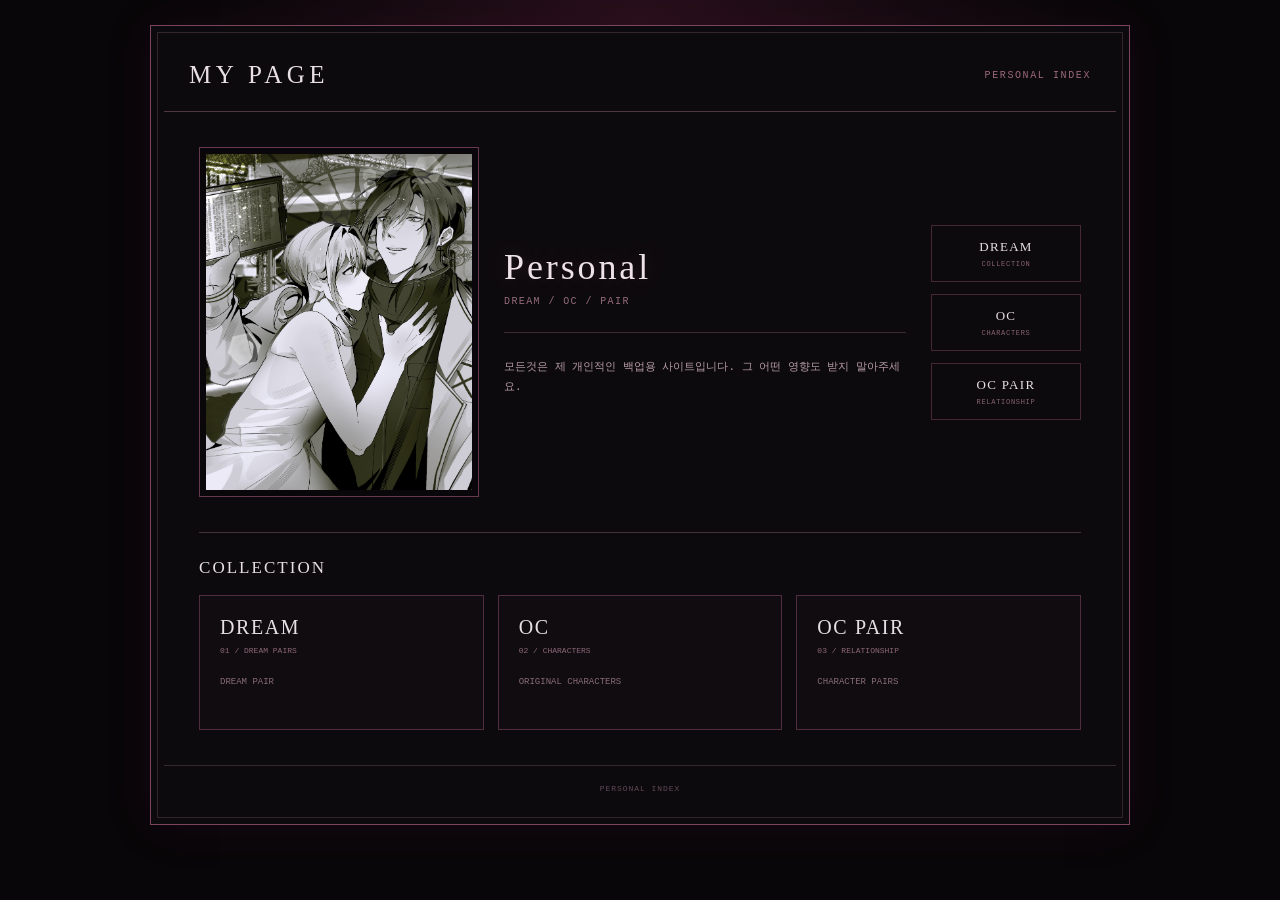
<file: index.html>
<!DOCTYPE html>
<html lang="ko">
<head>
<meta charset="UTF-8">
<meta name="viewport" content="width=device-width, initial-scale=1.0">

<title>MY PAGE</title>

<style>

* {
    box-sizing: border-box;
    margin: 0;
    padding: 0;
}

html {
    background: #080608;
}

body {
    min-height: 100vh;

    background:
        radial-gradient(
            circle at 50% 0%,
            rgba(116, 37, 72, 0.28),
            transparent 38%
        ),
        #080608;

    color: #e8dfe4;

    padding: 25px 15px;

    font-family:
        Georgia,
        "Times New Roman",
        serif;
}

a {
    color: inherit;
    text-decoration: none;
}


/* =================================
   전체
================================= */

.page {
    width: min(980px, 100%);
    margin: auto;

    position: relative;

    padding: 13px;

    background: #0d0a0d;

    border:
        1px solid
        rgba(217, 119, 157, 0.55);

    box-shadow:
        0 0 45px
        rgba(125, 28, 70, 0.12);
}

.page::before {
    content: "";

    position: absolute;

    inset: 6px;

    border:
        1px solid
        rgba(226, 158, 184, 0.18);

    pointer-events: none;
}


/* =================================
   HEADER
================================= */

.top {
    display: flex;

    justify-content: space-between;
    align-items: center;

    padding: 22px 25px;

    border-bottom:
        1px solid
        rgba(226, 158, 184, 0.3);
}

.logo {
    font-size: 25px;

    font-weight: normal;

    letter-spacing: 0.18em;
}

.type {
    font-family:
        "Courier New",
        Courier,
        monospace;

    font-size: 10px;

    letter-spacing: 0.16em;

    color: #9c687c;
}


/* =================================
   메인
================================= */

.main {

    display: grid;

    grid-template-columns:
        280px 1fr 150px;

    gap: 20px;

    padding: 35px;
}


/* =================================
   이미지
================================= */

.main-image {

    height: 350px;

    padding: 6px;

    border:
        1px solid
        rgba(217, 119, 157, 0.45);

    background: #090709;
}

.main-image img {

    width: 100%;
    height: 100%;

    display: block;

    object-fit: cover;

    filter: none;
}


/* =================================
   PROFILE
================================= */

.profile {

    display: flex;

    flex-direction: column;

    justify-content: center;

    padding: 10px 5px;
}

.profile-name {

    font-size: 36px;

    font-weight: normal;

    letter-spacing: 0.08em;

    color: #eee2e7;

    text-shadow:
        0 0 18px
        rgba(217, 119, 157, 0.2);
}

.profile-sub {

    margin-top: 8px;

    font-family:
        "Courier New",
        Courier,
        monospace;

    font-size: 10px;

    letter-spacing: 0.14em;

    color: #956b7b;
}

.profile-line {

    width: 100%;

    height: 1px;

    margin: 25px 0;

    background:
        rgba(226, 158, 184, 0.22);
}

.profile-text {

    font-family:
        "Courier New",
        Courier,
        monospace;

    font-size: 11px;

    line-height: 1.8;

    color: #b79ca7;
}


/* =================================
   NAV
================================= */

.nav {

    display: flex;

    flex-direction: column;

    justify-content: center;

    gap: 12px;
}

.nav a {

    padding:
        13px 10px;

    border:
        1px solid
        rgba(217, 119, 157, 0.28);

    text-align: center;

    transition:
        0.25s ease;
}

.nav a:hover {

    border-color:
        rgba(238, 150, 183, 0.7);

    background:
        rgba(128, 35, 70, 0.12);

    box-shadow:
        0 0 18px
        rgba(160, 43, 91, 0.16);
}

.nav-title {

    display: block;

    font-size: 13px;

    letter-spacing: 0.1em;
}

.nav-small {

    display: block;

    margin-top: 5px;

    font-family:
        "Courier New",
        Courier,
        monospace;

    font-size: 7px;

    letter-spacing: 0.1em;

    color: #86616f;
}


/* =================================
   COLLECTION
================================= */

.collection {

    margin:
        0 35px 35px;

    padding-top: 25px;

    border-top:
        1px solid
        rgba(226, 158, 184, 0.25);
}

.collection-title {

    margin-bottom: 17px;

    font-size: 17px;

    font-weight: normal;

    letter-spacing: 0.12em;
}

.collection-grid {

    display: grid;

    grid-template-columns:
        repeat(3, 1fr);

    gap: 14px;
}

.category {

    min-height: 135px;

    padding: 20px;

    border:
        1px solid
        rgba(217, 119, 157, 0.32);

    background: #100c10;

    transition:
        0.25s ease;
}

.category:hover {

    transform: translateY(-3px);

    border-color:
        rgba(238, 150, 183, 0.72);

    box-shadow:
        0 0 25px
        rgba(160, 43, 91, 0.18);
}

.category h2 {

    font-size: 20px;

    font-weight: normal;

    letter-spacing: 0.08em;
}

.category small {

    display: block;

    margin-top: 7px;

    font-family:
        "Courier New",
        Courier,
        monospace;

    font-size: 8px;

    color: #8e6877;
}

.category p {

    margin-top: 20px;

    font-family:
        "Courier New",
        Courier,
        monospace;

    font-size: 9px;

    line-height: 1.6;

    color: #896c77;
}


/* =================================
   FOOTER
================================= */

.footer {

    padding:
        18px 25px;

    border-top:
        1px solid
        rgba(226, 158, 184, 0.2);

    text-align: center;

    font-family:
        "Courier New",
        Courier,
        monospace;

    font-size: 8px;

    letter-spacing: 0.12em;

    color: #624955;
}


/* =================================
   모바일
================================= */

@media (max-width: 750px) {

    body {
        padding: 12px 8px;
    }

    .top {
        padding: 18px;
    }

    .logo {
        font-size: 19px;
    }

    .type {
        font-size: 8px;
    }

    .main {

        grid-template-columns: 1fr;

        padding: 25px 15px;

    }

    .main-image {

        height: 380px;
    }

    .profile {
        padding: 10px;
    }

    .nav {

        display: grid;

        grid-template-columns:
            repeat(3, 1fr);
    }

    .collection {

        margin:
            0 15px 25px;
    }

    .collection-grid {

        grid-template-columns:
            1fr;
    }
}

</style>
</head>


<body>

<div class="page">


    <!-- HEADER -->

    <header class="top">

        <a href="index.html" class="logo">
            MY PAGE
        </a>

        <div class="type">
            PERSONAL INDEX
        </div>

    </header>



    <!-- MAIN -->

    <main class="main">


        <!-- IMAGE -->

        <div class="main-image">

            <img
                src="main.JPG"
                alt="main image"
            >

        </div>



        <!-- PROFILE -->

        <section class="profile">

            <h1 class="profile-name">
                Personal
            </h1>

            <div class="profile-sub">
                DREAM / OC / PAIR
            </div>

            <div class="profile-line"></div>

            <p class="profile-text">
               모든것은 제 개인적인 백업용 사이트입니다.
               그 어떤 영향도 받지 말아주세요.
            </p>

        </section>



        <!-- NAV -->

        <nav class="nav">

            <a href="dream.html">

                <span class="nav-title">
                    DREAM
                </span>

                <span class="nav-small">
                    COLLECTION
                </span>

            </a>


            <a href="oc.html">

                <span class="nav-title">
                    OC
                </span>

                <span class="nav-small">
                    CHARACTERS
                </span>

            </a>


            <a href="pair.html">

                <span class="nav-title">
                    OC PAIR
                </span>

                <span class="nav-small">
                    RELATIONSHIP
                </span>

            </a>

        </nav>

    </main>



    <!-- COLLECTION -->

    <section class="collection">

        <h2 class="collection-title">
            COLLECTION
        </h2>


        <div class="collection-grid">


            <!-- DREAM -->

            <a
                href="dream.html"
                class="category"
            >

                <h2>
                    DREAM
                </h2>

                <small>
                    01 / DREAM PAIRS
                </small>

                <p>
                    DREAM PAIR
                </p>

            </a>



            <!-- OC -->

            <a
                href="oc.html"
                class="category"
            >

                <h2>
                    OC
                </h2>

                <small>
                    02 / CHARACTERS
                </small>

                <p>
                    ORIGINAL CHARACTERS
                </p>

            </a>



            <!-- OC PAIR -->

            <a
                href="pair.html"
                class="category"
            >

                <h2>
                    OC PAIR
                </h2>

                <small>
                    03 / RELATIONSHIP
                </small>

                <p>
                    CHARACTER PAIRS
                </p>

            </a>


        </div>

    </section>



    <!-- FOOTER -->

    <footer class="footer">

        PERSONAL INDEX

    </footer>


</div>

</body>
</html>
</file>
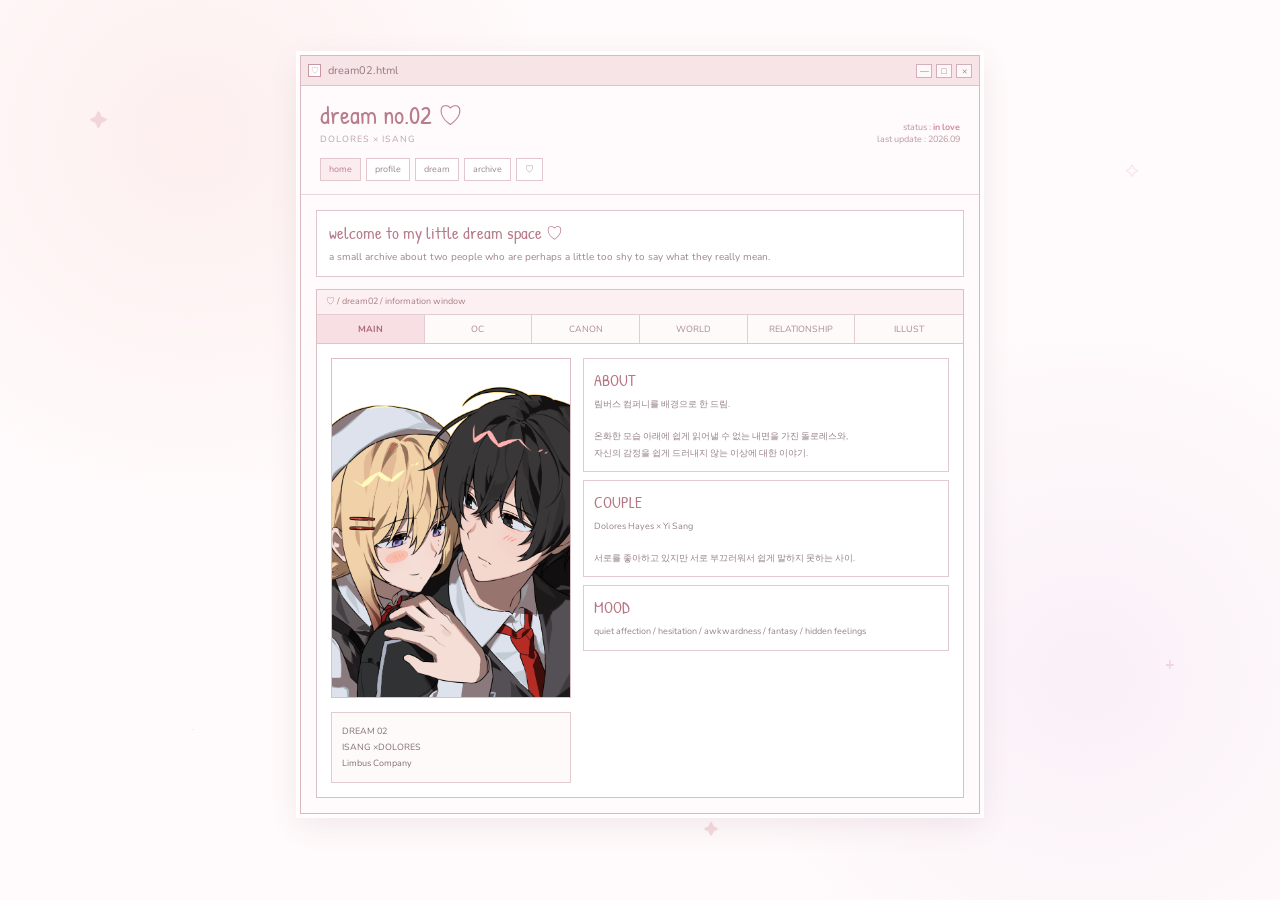
<file: dream02.html>
<!DOCTYPE html>
<html lang="ko">
<head>
<meta charset="UTF-8">
<meta name="viewport" content="width=device-width, initial-scale=1.0">

<title>dream02.html</title>

<style>
@import url('https://fonts.googleapis.com/css2?family=Nunito:wght@400;500;600;700&family=Patrick+Hand&display=swap');

* {
    box-sizing: border-box;
}

html, body {
    margin: 0;
    padding: 0;
    min-height: 100%;
}

body {
    background:
        radial-gradient(circle at 15% 15%, rgba(247,200,194,.22), transparent 27%),
        radial-gradient(circle at 85% 75%, rgba(220,190,230,.16), transparent 28%),
        #fffafb;
    color: #806f75;
    font-family: "Nunito", sans-serif;
    overflow-x: hidden;
}

/* =========================
   BACKGROUND SYMBOLS
========================= */

.bg-symbol {
    position: fixed;
    z-index: 0;
    pointer-events: none;
    color: #e9bdc5;
    opacity: .55;
    font-family: "Patrick Hand", cursive;
    animation: float 7s ease-in-out infinite;
}

.s1 { left: 7%; top: 12%; font-size: 18px; }
.s2 { left: 88%; top: 18%; font-size: 13px; animation-delay: 1.5s; }
.s3 { left: 15%; top: 80%; font-size: 12px; animation-delay: 3s; }
.s4 { left: 91%; top: 72%; font-size: 20px; animation-delay: 4s; }
.s5 { left: 47%; top: 8%; font-size: 11px; animation-delay: 2s; }
.s6 { left: 55%; top: 91%; font-size: 15px; animation-delay: 5s; }

@keyframes float {
    0%, 100% {
        transform: translateY(0) rotate(0deg);
    }

    50% {
        transform: translateY(-10px) rotate(4deg);
    }
}

/* =========================
   WINDOW
========================= */

.window-wrap {
    position: relative;
    z-index: 2;
    width: 680px;
    margin: 55px auto;
    transform-origin: top center;
}

.window {
    width: 680px;
    min-height: 720px;
    background: rgba(255,250,251,.97);
    border: 1px solid #d9b8bf;

    box-shadow:
        0 0 0 4px rgba(255,255,255,.85),
        0 8px 30px rgba(130,85,100,.13);
}

/* =========================
   TITLE BAR
========================= */

.titlebar {
    height: 30px;

    border-bottom: 1px solid #dfc3c8;

    background: #f7e4e7;

    display: flex;
    align-items: center;
    justify-content: space-between;

    padding: 0 7px;

    color: #987980;
    font-size: 11px;
}

.title-left {
    display: flex;
    align-items: center;
    gap: 7px;
}

.window-icon {
    width: 13px;
    height: 13px;

    border: 1px solid #c997a2;

    background: #fff;

    display: flex;
    align-items: center;
    justify-content: center;

    font-size: 8px;
    color: #d28f9e;
}

.window-buttons {
    display: flex;
    gap: 4px;
}

.window-button {
    width: 16px;
    height: 14px;

    border: 1px solid #d4afb7;

    background: #fff8f9;

    display: flex;
    align-items: center;
    justify-content: center;

    font-size: 9px;
}

/* =========================
   HEADER
========================= */

.header {
    padding: 17px 19px 13px;
    border-bottom: 1px solid #ead5d9;
}

.header-top {
    display: flex;
    justify-content: space-between;
    align-items: flex-end;
}

.logo {
    color: #b77d8c;

    font-family: "Patrick Hand", cursive;

    font-size: 25px;
    line-height: 1;
}

.logo-sub {
    font-size: 9px;
    color: #bba3a9;

    letter-spacing: 1px;

    margin-top: 5px;
}

.status {
    font-size: 9px;

    color: #b99aa2;

    text-align: right;
}

.status b {
    color: #d08e9d;
}

.mini-nav {
    display: flex;

    gap: 5px;

    margin-top: 13px;
}

.mini-nav span {
    border: 1px solid #e2c8cd;

    background: #fff;

    padding: 4px 8px;

    font-size: 9px;

    color: #9e858c;
}

.mini-nav span:first-child {
    background: #fbecef;
    color: #bd7e8d;
}

/* =========================
   PAGE
========================= */

.page {
    padding: 15px;
}

.intro {
    border: 1px solid #e1c7cc;

    background: #fff;

    padding: 10px 12px;

    margin-bottom: 12px;
}

.intro-title {
    font-family: "Patrick Hand", cursive;

    color: #b77b8a;

    font-size: 17px;
}

.intro-text {
    font-size: 10px;

    line-height: 1.8;

    color: #9b858b;

    margin-top: 3px;
}

/* =========================
   CONTENT WINDOW
========================= */

.content-window {
    border: 1px solid #dcbfc5;

    background: #fff;
}

.content-title {
    height: 25px;

    border-bottom: 1px solid #e2cdd1;

    background: #fdf0f2;

    padding: 5px 9px;

    font-size: 9px;

    color: #a87b84;
}

/* =========================
   TABS
========================= */

.tabs {
    display: grid;

    grid-template-columns: repeat(6, 1fr);

    border-bottom: 1px solid #dfc5ca;

    background: #fffafa;
}

.tab {
    border: 0;

    border-right: 1px solid #e3cdd1;

    padding: 8px 2px;

    background: #fffafa;

    color: #a98b92;

    font-family: "Nunito", sans-serif;

    font-size: 9px;

    cursor: pointer;
}

.tab:last-child {
    border-right: 0;
}

.tab:hover {
    background: #fdf0f2;

    color: #bd7f8d;
}

.tab.active {
    background: #f8dfe4;

    color: #a96778;

    font-weight: 700;
}

/* =========================
   TAB CONTENT
========================= */

.tab-content {
    display: none;

    padding: 14px;
}

.tab-content.active {
    display: block;
}

/* =========================
   MAIN
========================= */

.main-layout {
    display: grid;

    grid-template-columns: 240px 1fr;

    gap: 12px;
}

.main-image {
    width: 100%;
    height: 340px;

    object-fit: cover;

    border: 1px solid #ddc0c6;

    background: #f9eeee;
}

.main-note {
    border: 1px solid #e3ccd0;

    padding: 10px;

    margin-top: 8px;

    background: #fffafa;

    font-size: 9px;

    line-height: 1.8;
}

.main-side {
    display: flex;

    flex-direction: column;

    gap: 8px;
}

.info-box {
    border: 1px solid #e2cbd0;

    background: #fff;

    padding: 10px;
}

.info-title {
    color: #b67584;

    font-family: "Patrick Hand", cursive;

    font-size: 16px;

    margin-bottom: 5px;
}

.info-text {
    font-size: 9px;

    line-height: 1.8;

    color: #968087;
}

/* =========================
   CHARACTER
========================= */

.character-layout {
    display: grid;

    grid-template-columns: 190px 1fr;

    gap: 13px;
}

.character-image {
    width: 190px;
    height: 300px;

    object-fit: contain;

    object-position: center bottom;

    border: 1px solid #dec3c8;

    background: #fffafa;
}

.character-info {
    display: flex;

    flex-direction: column;

    gap: 7px;
}

.small-box {
    border: 1px solid #e2ccd0;

    padding: 9px;

    background: #fff;
}

.small-title {
    font-size: 9px;

    letter-spacing: 1px;

    color: #b87987;

    font-weight: 700;

    margin-bottom: 4px;
}

.small-text {
    font-size: 9px;

    line-height: 1.8;

    color: #958087;
}

/* =========================
   WORLD
========================= */

.world-box {
    border: 1px solid #e1c9ce;

    background: #fff;

    padding: 12px;

    margin-bottom: 9px;
}

.world-box:last-child {
    margin-bottom: 0;
}

.world-title {
    font-family: "Patrick Hand", cursive;

    color: #b67685;

    font-size: 17px;

    margin-bottom: 4px;
}

.world-text {
    font-size: 9px;

    line-height: 1.9;

    color: #958087;
}

/* =========================
   RELATIONSHIP
========================= */

.relationship {
    border: 1px solid #dfc5ca;

    background: #fff;

    padding: 15px;
}

.relationship-title {
    text-align: center;

    color: #b16f80;

    font-family: "Patrick Hand", cursive;

    font-size: 22px;

    margin-bottom: 10px;
}

.relationship-line {
    width: 80px;

    height: 1px;

    background: #e4c7cc;

    margin: 0 auto 13px;
}

.relationship-text {
    font-size: 10px;

    line-height: 2;

    color: #8f777f;
}

.relationship-text strong {
    color: #b16d7d;
}

.relationship-tags {
    display: flex;

    flex-wrap: wrap;

    gap: 5px;

    margin-top: 13px;
}

.relationship-tags span {
    border: 1px solid #e3c7cc;

    background: #fff7f8;

    padding: 4px 7px;

    font-size: 8px;

    color: #b17d88;
}

/* =========================
   ILLUST
========================= */

.illust-grid {
    display: grid;

    grid-template-columns: repeat(3, 1fr);

    gap: 8px;
}

.illust-item {
    border: 1px solid #dec4c9;

    background: #fff;

    padding: 4px;

    cursor: pointer;

    transition: .15s ease;
}

.illust-item:hover {
    transform: translateY(-2px);

    box-shadow:
        0 4px 12px rgba(150,100,110,.12);
}

.illust-item img {
    width: 100%;

    height: 170px;

    object-fit: cover;

    display: block;
}

.illust-number {
    font-size: 8px;

    color: #ad8990;

    text-align: center;

    padding: 4px 0 1px;
}

/* =========================
   FOOTER
========================= */

.footer {
    border-top: 1px solid #e2cdd1;

    margin-top: 14px;

    padding: 10px 2px 2px;

    display: flex;

    justify-content: space-between;

    font-size: 8px;

    color: #b39ba1;
}

.home-link {
    color: #b06f80;

    text-decoration: none;
}

.home-link:hover {
    text-decoration: underline;
}

/* =========================
   LIGHTBOX
========================= */

.lightbox {
    position: fixed;

    inset: 0;

    z-index: 50;

    background: rgba(80,50,60,.72);

    display: none;

    align-items: center;

    justify-content: center;

    padding: 25px;
}

.lightbox.show {
    display: flex;
}

.lightbox img {
    max-width: 90vw;

    max-height: 88vh;

    object-fit: contain;

    border: 5px solid white;
}

.close-lightbox {
    position: fixed;

    top: 18px;

    right: 22px;

    color: white;

    font-size: 24px;

    cursor: pointer;
}

/* =========================
   MOBILE
========================= */

@media (max-width: 700px) {

    .window-wrap {
        width: 680px;

        margin: 25px auto;

        transform: scale(
            calc((100vw - 20px) / 680)
        );

        transform-origin: top center;

        margin-bottom: calc(
            720px * (
                1 - ((100vw - 20px) / 680)
            )
        );
    }

    .window {
        width: 680px;
    }
}
</style>
</head>

<body>

<!-- 움직이는 배경 -->

<div class="bg-symbol s1">✦</div>
<div class="bg-symbol s2">✧</div>
<div class="bg-symbol s3">·</div>
<div class="bg-symbol s4">+</div>
<div class="bg-symbol s5">♡</div>
<div class="bg-symbol s6">✦</div>


<div class="window-wrap">

<div class="window">

<!-- =========================
     TITLE BAR
========================= -->

<div class="titlebar">

    <div class="title-left">

        <div class="window-icon">
            ♡
        </div>

        <span>
            dream02.html
        </span>

    </div>


    <div class="window-buttons">

        <div class="window-button">
            —
        </div>

        <div class="window-button">
            □
        </div>

        <div class="window-button">
            ×
        </div>

    </div>

</div>


<!-- =========================
     HEADER
========================= -->

<header class="header">

    <div class="header-top">

        <div>

            <div class="logo">
                dream no.02 ♡
            </div>

            <div class="logo-sub">
                DOLORES × ISANG
            </div>

        </div>


        <div class="status">

            status :
            <b>in love</b>

            <br>

            last update :
            2026.09

        </div>

    </div>


    <div class="mini-nav">

        <span>home</span>

        <span>profile</span>

        <span>dream</span>

        <span>archive</span>

        <span>♡</span>

    </div>

</header>


<!-- =========================
     PAGE
========================= -->

<main class="page">


<div class="intro">

    <div class="intro-title">
        welcome to my little dream space ♡
    </div>

    <div class="intro-text">

        a small archive about two people
        who are perhaps a little too shy
        to say what they really mean.

    </div>

</div>


<section class="content-window">


<div class="content-title">

    ♡ / dream02 / information window

</div>


<!-- =========================
     TABS
========================= -->

<nav class="tabs">

    <button
        class="tab active"
        data-tab="main">
        MAIN
    </button>

    <button
        class="tab"
        data-tab="oc">
        OC
    </button>

    <button
        class="tab"
        data-tab="canon">
        CANON
    </button>

    <button
        class="tab"
        data-tab="world">
        WORLD
    </button>

    <button
        class="tab"
        data-tab="relationship">
        RELATIONSHIP
    </button>

    <button
        class="tab"
        data-tab="illust">
        ILLUST
    </button>

</nav>


<!-- =========================
     MAIN
========================= -->

<div
    class="tab-content active"
    id="main">

    <div class="main-layout">


        <div>

            <img
                class="main-image"
                src="dream02.PNG"
                alt="Dream 02">

            <div class="main-note">

                DREAM 02<br>

                ISANG ×DOLORES<br>

                Limbus Company

            </div>

        </div>


        <div class="main-side">


            <div class="info-box">

                <div class="info-title">
                    ABOUT
                </div>

                <div class="info-text">

                    림버스 컴퍼니를 배경으로 한
                    드림.<br><br>

                    온화한 모습 아래에
                    쉽게 읽어낼 수 없는 내면을 가진
                    돌로레스와,<br>

                    자신의 감정을 쉽게 드러내지 않는
                    이상에 대한 이야기.

                </div>

            </div>


            <div class="info-box">

                <div class="info-title">
                    COUPLE
                </div>

                <div class="info-text">

                    Dolores Hayes
                    ×
                    Yi Sang

                    <br><br>

                    서로를 좋아하고 있지만
                    서로 부끄러워서
                    쉽게 말하지 못하는 사이.

                </div>

            </div>


            <div class="info-box">

                <div class="info-title">
                    MOOD
                </div>

                <div class="info-text">

                    quiet affection / hesitation /
                    awkwardness / fantasy /
                    hidden feelings

                </div>

            </div>


        </div>

    </div>

</div>


<!-- =========================
     OC
========================= -->

<div
    class="tab-content"
    id="oc">


<div class="character-layout">


<div>

    <img
        class="character-image"
        src="oc02.PNG"
        alt="Dolores">

</div>


<div class="character-info">


<div class="small-box">

    <div class="small-title">
        PROFILE
    </div>

    <div class="small-text">

        림버스 컴퍼니 LCB 15번 수감자.<br>

        이름은 돌로레스 헤이즈
        (Dolores Hayes).<br>

        여성, 23세.<br>

        신장 158cm.<br>

        생일은 7월 10일이다.<br><br>

        정확한 고향은 알려져 있지 않으며,
        부유한 환경에서 부족함 없이
        자라난 것으로 묘사된다.

    </div>

</div>


<div class="small-box">

    <div class="small-title">
        BACKGROUND
    </div>

    <div class="small-text">

        스스로 지식을 습득한 뒤
        N사 둥지로 이주했으며,
        개인적인 이유로 공백의 기간을
        가진 뒤 한 날개에 입사했다.<br><br>

        이후 림버스 컴퍼니에
        소속되었다.

    </div>

</div>


<div class="small-box">

    <div class="small-title">
        PERSONALITY
    </div>

    <div class="small-text">

        거리낌 없고 천진난만한
        순수한 소녀 같은 모습을 보이며,
        온화하고 상냥한 편이다.<br><br>

        하지만 내면은 겉으로 보이는
        모습과 정반대에 가깝다.<br><br>

        상냥한 말을 하는 것처럼 보이면서도
        상대방을 비꼬기도 하며,
        자신의 마음대로 행동해주지 않는다면
        심기가 불편해져 말이 길어지기도 한다.

    </div>

</div>


<div class="small-box">

    <div class="small-title">
        INNER SIDE
    </div>

    <div class="small-text">

        자신의 내면을 쉽게 드러내지 않으며,
        편하거나 신뢰하는 사람이 아니라면
        먼저 거리를 둔다.<br><br>

        자신도 자신을 이해하지 못한다는 듯한
        말을 할 때가 있지만,
        다시 되묻는다면 아무것도 아니라며
        넘겨버린다.<br><br>

        지능적으로는 높은 편이지만
        공상에 빠질 때에는 실제 나이보다
        훨씬 어린 소녀 같은 생각을
        늘어놓기도 한다.

    </div>

</div>


<div class="small-box">

    <div class="small-title">
        APPEARANCE
    </div>

    <div class="small-text">

        앞머리가 있는 금발의 여성.
        눈 밑과 입술 아래에 점이 있으며
        전체적으로 귀여운 인상을 지녔다.<br><br>

        수감자들 중에서도 키가 작은 편이며,
        머그샷에서는 흰색 원피스를 입고
        생기 없이 바라보는 모습으로
        묘사된다.

    </div>

</div>


<div class="small-box">

    <div class="small-title">
        SYMBOL
    </div>

    <div class="small-text">

        DEMULCENT SEASHELL
        <br>
        #F7C8C2
        <br><br>

        개인 로고는
        깨진 하트가 그려진 책을
        분홍색 리본이 감싸고 있는 형태.

    </div>

</div>


</div>

</div>

</div>


<!-- =========================
     CANON
========================= -->

<div
    class="tab-content"
    id="canon">


<div class="character-layout">


<div>

    <img
        class="character-image"
        src="canon02.JPG"
        alt="Yi Sang">

</div>


<div class="character-info">


<div class="small-box">

    <div class="small-title">
        PROFILE
    </div>

    <div class="small-text">

        림버스 컴퍼니의 수감자.<br><br>

        '이상'이라는 이름으로
        림버스 컴퍼니의 여정을 함께하는
        인물이다.<br><br>

        과거의 삶과 기억을 지닌 채
        현재의 여정에 참여하고 있으며,
        다른 수감자들과 함께 여러 사건을
        마주하게 된다.

    </div>

</div>


<div class="small-box">

    <div class="small-title">
        PERSONALITY
    </div>

    <div class="small-text">

        조용하고 차분한 태도를 보이며
        자신의 감정이나 생각을
        직설적으로 드러내기보다는
        독특하고 비유적인 표현으로
        전달하는 편이다.<br><br>

        겉으로는 무심하거나 초연해 보이지만
        그 안에는 많은 생각과 감정을
        품고 있는 인물이다.

    </div>

</div>


<div class="small-box">

    <div class="small-title">
        MANNER OF SPEECH
    </div>

    <div class="small-text">

        일반적인 대화와는 조금 다른
        독특한 표현과 어휘를 사용한다.<br><br>

        감정이나 상황을 직접적으로
        설명하기보다는 자신의 방식으로
        돌려 말하거나 비유적으로 표현한다.

    </div>

</div>


<div class="small-box">

    <div class="small-title">
        WITH DOLORES
    </div>

    <div class="small-text">

        돌로레스에게 특별한 감정을
        가지고 있지만 그것을 직접적으로
        표현하지 않는다.<br><br>

        돌로레스 역시 자신을 향한 감정을
        가지고 있다는 것을 어느 정도
        알고 있지만,
        먼저 말하기에는 서로가
        지나치게 부끄러워한다.

    </div>

</div>


<div class="small-box">

    <div class="small-title">
        RELATION TO HER
    </div>

    <div class="small-text">

        돌로레스의 행동이나 말을
        조금씩 관찰하면서도
        굳이 그것을 지적하지 않는다.<br><br>

        둘만 남아 있을 때에는
        평소보다 대화가 길어지기도 하지만,
        서로의 마음을 직접적으로
        확인하는 순간에는
        다시 어색하게 물러난다.

    </div>

</div>


<div class="small-box">

    <div class="small-title">
        FEELING
    </div>

    <div class="small-text">

        좋아하고 있다.<br><br>

        하지만 말하지 않는다.<br><br>

        그리고 돌로레스 역시
        같은 마음이라는 사실을
        서로 확신하지 못한 채
        조용히 마음을 품고 있다.

    </div>

</div>


</div>

</div>

</div>


<!-- =========================
     WORLD
========================= -->

<div
    class="tab-content"
    id="world">


<div class="world-box">

    <div class="world-title">
        THE CITY
    </div>

    <div class="world-text">

        림버스 컴퍼니의 이야기가 펼쳐지는
        거대한 도시.<br><br>

        수많은 구역과 둥지,
        조직과 회사들이 존재하며
        각자의 방식으로 도시의 질서를
        유지하고 있다.<br><br>

        사람들은 각자의 욕망과 목적을 가지고
        도시 안에서 살아간다.

    </div>

</div>


<div class="world-box">

    <div class="world-title">
        LIMBUS COMPANY
    </div>

    <div class="world-text">

        여러 수감자들과 함께
        도시 곳곳을 돌아다니며
        다양한 사건에 관여하는 조직.<br><br>

        수감자들은 각자의 과거와
        죄, 기억을 지닌 채
        버스를 타고 여정을 이어간다.

    </div>

</div>


<div class="world-box">

    <div class="world-title">
        THE SINNERS
    </div>

    <div class="world-text">

        림버스 컴퍼니의 여정에 참여하는
        수감자들.<br><br>

        각자 서로 다른 성격과 과거를 가지고
        있으며, 함께 행동하면서
        서로의 관계 또한 조금씩 변화한다.

    </div>

</div>


</div>


<!-- =========================
     RELATIONSHIP
========================= -->

<div
    class="tab-content"
    id="relationship">


<div class="relationship">


<div class="relationship-title">

    Dolores ♡ Yi Sang

</div>


<div class="relationship-line"></div>


<div class="relationship-text">

    <strong>서로 사랑하고 있지만
    서로 부끄러워서 말하지 못하는 사이.</strong>

    <br><br>

    돌로레스는 이상을 좋아한다.
    하지만 자신의 마음을 먼저 꺼내는 것은
    이상하게도 무척 부끄럽게 느껴진다.

    <br><br>

    이상 역시 돌로레스에게
    특별한 감정을 가지고 있다.
    그러나 그것을 굳이 말로 확인하려 하지 않는다.

    <br><br>

    둘은 함께 있는 시간이 길어질수록
    서로를 조금씩 더 편하게 생각하게 되었지만,
    정작 가장 중요한 감정에 대해서는
    아무도 먼저 이야기하지 않는다.

    <br><br>

    돌로레스가 먼저 말을 걸면
    이상은 평소처럼 대답한다.

    <br>

    이상이 조용히 곁에 있으면
    돌로레스 역시 자연스럽게 그 옆에 머문다.

    <br><br>

    특별한 말을 하지 않아도
    서로가 서로를 의식하고 있다는 것은
    어렴풋이 알고 있다.

    <br><br>

    하지만 혹시 자신의 착각일까,
    혹시 상대는 자신을 그렇게 생각하지 않을까.

    <br><br>

    그런 생각 때문에
    둘 다 마지막 한마디를 하지 못한다.

    <br><br>

    그래서 지금의 관계는
    <strong>친구보다 조금 더 가깝고,
    연인이라고 부르기에는 아직 서툰 관계.</strong>

</div>


<div class="relationship-tags">

    <span>mutual crush</span>

    <span>shy</span>

    <span>quiet affection</span>

    <span>friends → lovers</span>

    <span>both unaware</span>

</div>


</div>

</div>

<!-- =========================
     ILLUST
========================= -->

<div
    class="tab-content"
    id="illust">

    <div class="small-box"
         style="margin-bottom:10px;">

        <div class="small-title">
            ILLUSTRATION ARCHIVE
        </div>

        <div class="small-text">

            DOLORES × ISANG<br>
            dream illustration archive ♡

        </div>

    </div>


    <div class="illust-grid">


        <div class="illust-item"
             onclick="openLightbox('commission01.PNG')">

            <img
                src="commission01.PNG"
                alt="commission 01">

            <div class="illust-number">
                ILLUST 01
            </div>

        </div>


        <div class="illust-item"
             onclick="openLightbox('commission02.PNG')">

            <img
                src="commission02.PNG"
                alt="commission 02">

            <div class="illust-number">
                ILLUST 02
            </div>

        </div>


        <div class="illust-item"
             onclick="openLightbox('commission03.PNG')">

            <img
                src="commission03.PNG"
                alt="commission 03">

            <div class="illust-number">
                ILLUST 03
            </div>

        </div>


        <div class="illust-item"
             onclick="openLightbox('commission04.PNG')">

            <img
                src="commission04.PNG"
                alt="commission 04">

            <div class="illust-number">
                ILLUST 04
            </div>

        </div>


        <div class="illust-item"
             onclick="openLightbox('commission05.JPG')">

            <img
                src="commission05.JPG"
                alt="commission 05">

            <div class="illust-number">
                ILLUST 05
            </div>

        </div>


        <div class="illust-item"
             onclick="openLightbox('commission06.PNG')">

            <img
                src="commission06.PNG"
                alt="commission 06">

            <div class="illust-number">
                ILLUST 06
            </div>

        </div>


        <div class="illust-item"
             onclick="openLightbox('commission07.PNG')">

            <img
                src="commission07.PNG"
                alt="commission 07">

            <div class="illust-number">
                ILLUST 07
            </div>

        </div>


        <div class="illust-item"
             onclick="openLightbox('commission08.PNG')">

            <img
                src="commission08.PNG"
                alt="commission 08">

            <div class="illust-number">
                ILLUST 08
            </div>

        </div>


        <div class="illust-item"
             onclick="openLightbox('commission09.JPG')">

            <img
                src="commission09.JPG"
                alt="commission 09">

            <div class="illust-number">
                ILLUST 09
            </div>

        </div>


        <div class="illust-item"
             onclick="openLightbox('commission10.PNG')">

            <img
                src="commission10.PNG"
                alt="commission 10">

            <div class="illust-number">
                ILLUST 10
            </div>

        </div>


        <div class="illust-item"
             onclick="openLightbox('commission11.jpg')">

            <img
                src="commission11.jpg"
                alt="commission 11">

            <div class="illust-number">
                ILLUST 11
            </div>

        </div>


        <div class="illust-item"
             onclick="openLightbox('commission12.jpg')">

            <img
                src="commission12.jpg"
                alt="commission 12">

            <div class="illust-number">
                ILLUST 12
            </div>

        </div>


        <div class="illust-item"
             onclick="openLightbox('commission13.jpg')">

            <img
                src="commission13.jpg"
                alt="commission 13">

            <div class="illust-number">
                ILLUST 13
            </div>

        </div>


    </div>

</div>
</file>
